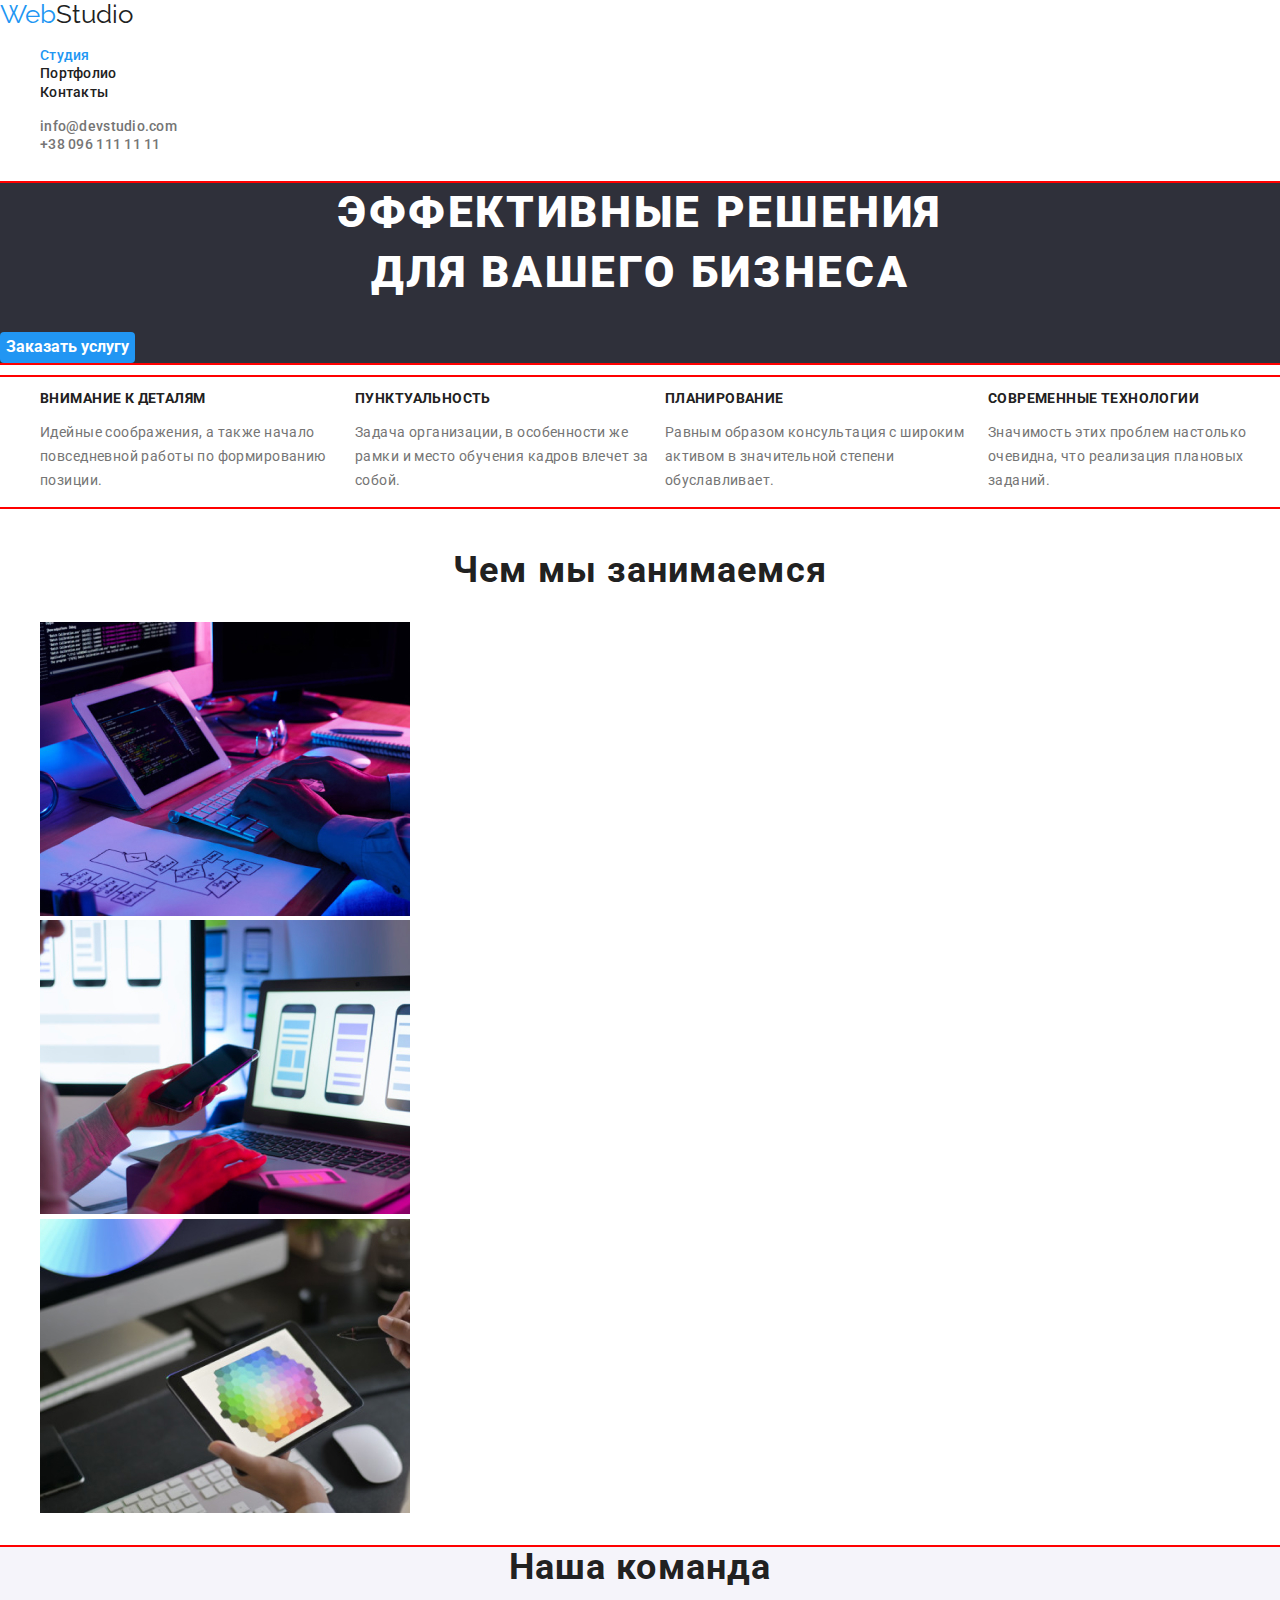
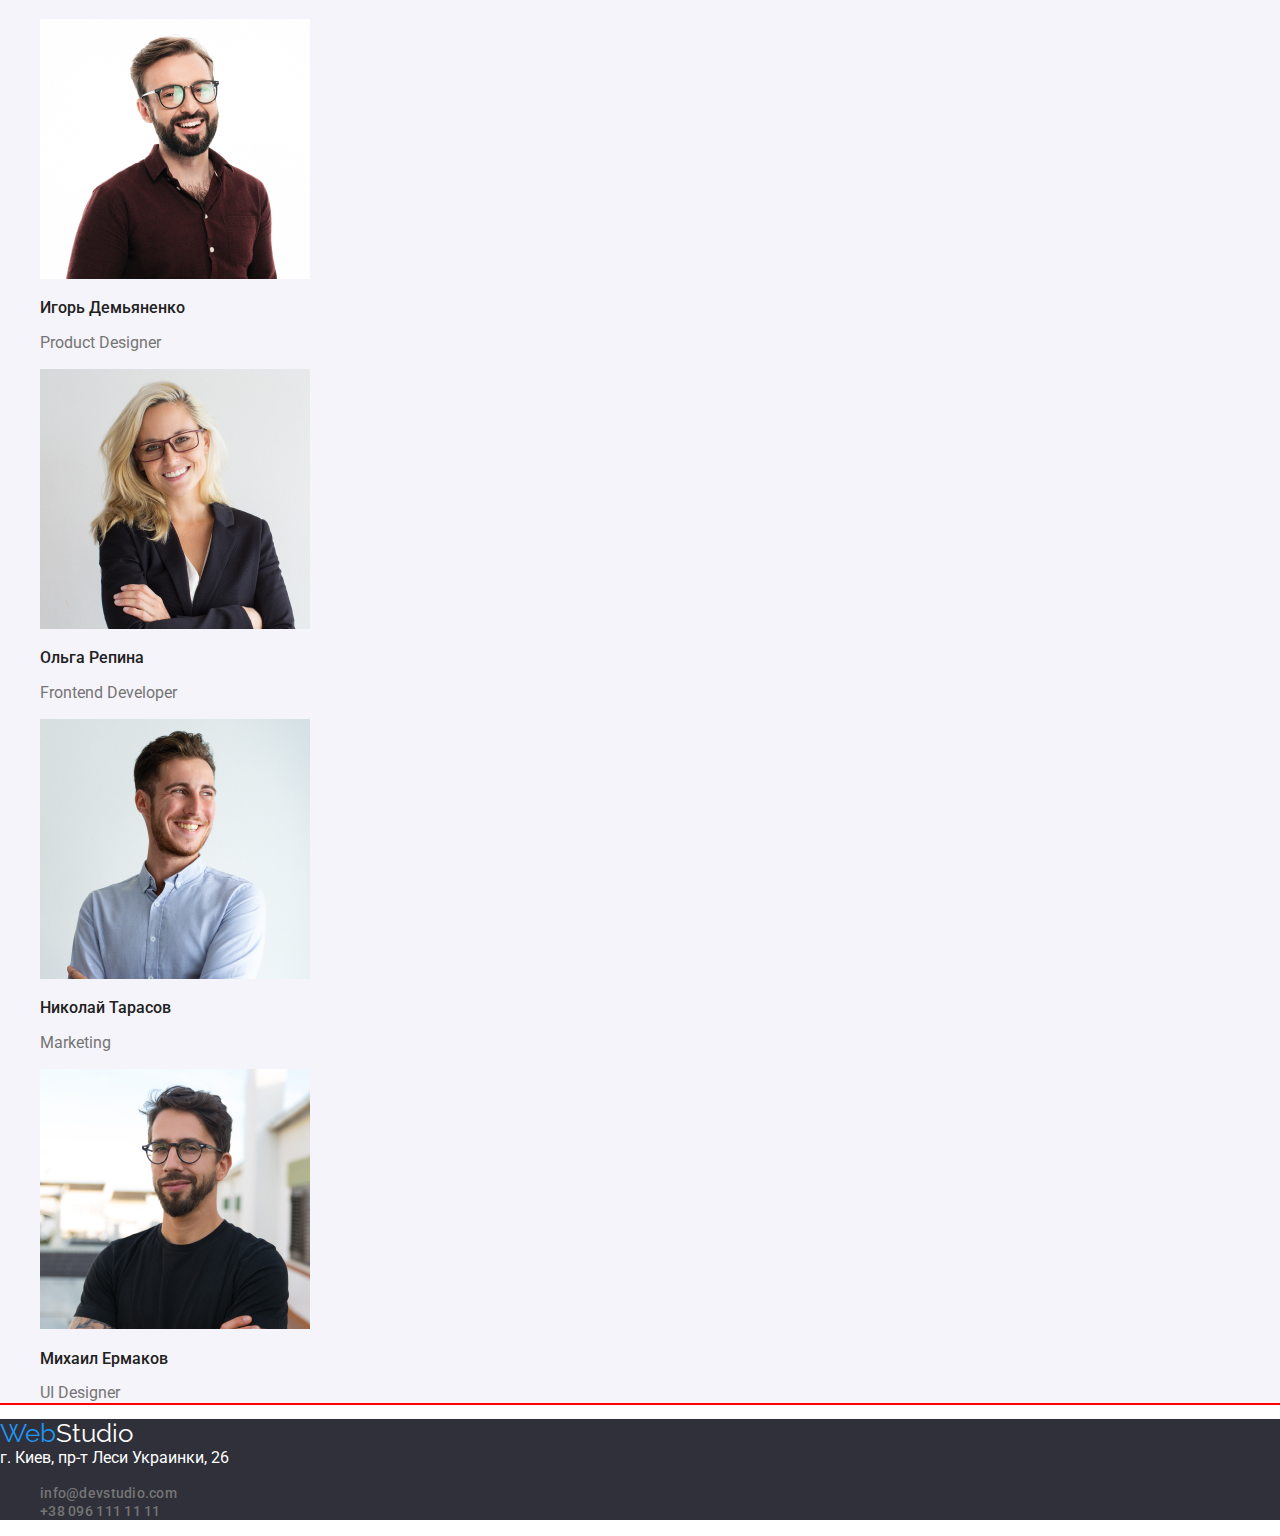
<file: index.html>
<!DOCTYPE html>
<html lang="en">
<head>
    <meta charset="UTF-8">
    <meta http-equiv="X-UA-Compatible" content="IE=edge">
    <meta name="viewport" content="width=device-width, initial-scale=1.0">
    <title>goit-markup-hw-01-Max</title>

    <link rel="stylesheet" href="https://cdnjs.cloudflare.com/ajax/libs/modern-normalize/1.1.0/modern-normalize.min.css">
    <link rel="stylesheet" href="./css/styles.css">

    <link rel="preconnect" href="https://fonts.googleapis.com">
    <link rel="preconnect" href="https://fonts.gstatic.com" crossorigin>
    <link href="https://fonts.googleapis.com/css2?family=Raleway:wght@700&family=Roboto:wght@400;500;700;900&display=swap"
        rel="stylesheet">
</head>

<body>
        <!--Шапка сайта-->
    <div class="container-page">
        <header class="basic">
            <nav>
                <a  href="/" class="logo">Web<span class="black">Studio</span></a>
                <ul class="basic-linc">
                    <li><a class="linc current" href="./index.html" >Студия</a></li>
                    <li><a class="linc" href="./portfolio.html" >Портфолио</a></li>
                    <li><a class="linc " href="/" >Контакты</a></li>
                </ul>
            </nav>
                <ul class="basic-linck">
                    <li><a class="linck" href="mailto:info@devstudio.com">info@devstudio.com</a></li>
                    <li><a class="linck" href="tel:+380961111111">+38 096 111 11 11</a></li>
                </ul>
        </header>
    </div>
    <!--Основа сайта-->
    <main>
        <!---Первая секция-->
        <div >
            <section class="section-color-black">
                <h1 class="section-title-h1">Эффективные решения <br> для вашего бизнеса</h1>
                <button class="button" type="button">Заказать услугу</button>
            </section>
        </div>
        <!--Вторая секция-->
            <section class="section">
                <ul class="information">
                    <li>
                    <h3 class="main-information" >Внимание к деталям</h3>
                    <p>Идейные соображения, а также начало повседневной работы по формированию позиции.</p>
                    </li>

                    <li>
                    <h3 class="main-information" >Пунктуальность</h3>
                    <p>Задача организации, в особенности же рамки и место обучения кадров влечет за собой.</p>
                    </li>

                    <li>
                    <h3 class="main-information" >Планирование</h3>
                    <p>Равным образом консультация с широким активом в значительной степени обуславливает.</p>
                    </li>
                    
                    <li>
                    <h3 class="main-information" >Современные технологии</h3>
                    <p>Значимость этих проблем настолько очевидна, что реализация плановых заданий.</p>
                    </li>
                </ul>
        <!--Картинки-->
                <h2 class="section-title-h2">Чем мы занимаемся</h2>
                <ul class="section-picture">
                    <li><img src="./images/box1.jpg" alt="Клавиатура" width="370"></li>

                    <li><img src="./images/img2.jpg" alt="Телефон" width="370"></li>

                    <li> <img src="./images/img3.jpg" alt="Планшет" width="370"></li>
                </ul>
            </section>
        <!-- Команда-->
            <section class="section-team">
                <h2 class="section-title-h2">Наша команда</h2>
                <ul class="section-people">
                    <li>
                    <img src="./images/img1.jpg" alt="Product Designer" width="270">
                    <h3 class="section-team-h3">Игорь Демьяненко</h3>
                    <p class="section-team-p">Product Designer</p></li
                    >
                    <li>
                    <img src="./images/img(2).jpg" alt="Frontend Developer" width="270">
                    <h3 class="section-team-h3">Ольга Репина</h3>
                    <p class="section-team-p">Frontend Developer</p></li>

                    <li>
                    <img src="./images/img(3).jpg" alt="Marketing" width="270">
                    <h3 class="section-team-h3">Николай Тарасов</h3>
                    <p class="section-team-p">Marketing</p></li>

                    <li>
                    <img src="./images/img4.jpg" alt="UI Designer" width="270">
                    <h3 class="section-team-h3">Михаил Ермаков</h3>
                    <p class="section-team-p">UI Designer</p></li>
                </ul>
            </section>
    </main>
    <!--Футер-->
    <footer class="footer-grey" >
        <a href="/" class="logo">Web<span class="white">Studio</span></a>

        <address class="address">г. Киев, пр-т Леси Украинки, 26</address>

        <ul class="basic-linck">
            <li><a class="linck" href="mailto:info@devstudio.com">info@devstudio.com</a></li>
            <li><a class="linck" href="tel:+380961111111">+38 096 111 11 11</a></li>
        </ul>
    </footer> 
    
</body>
</html>
</file>
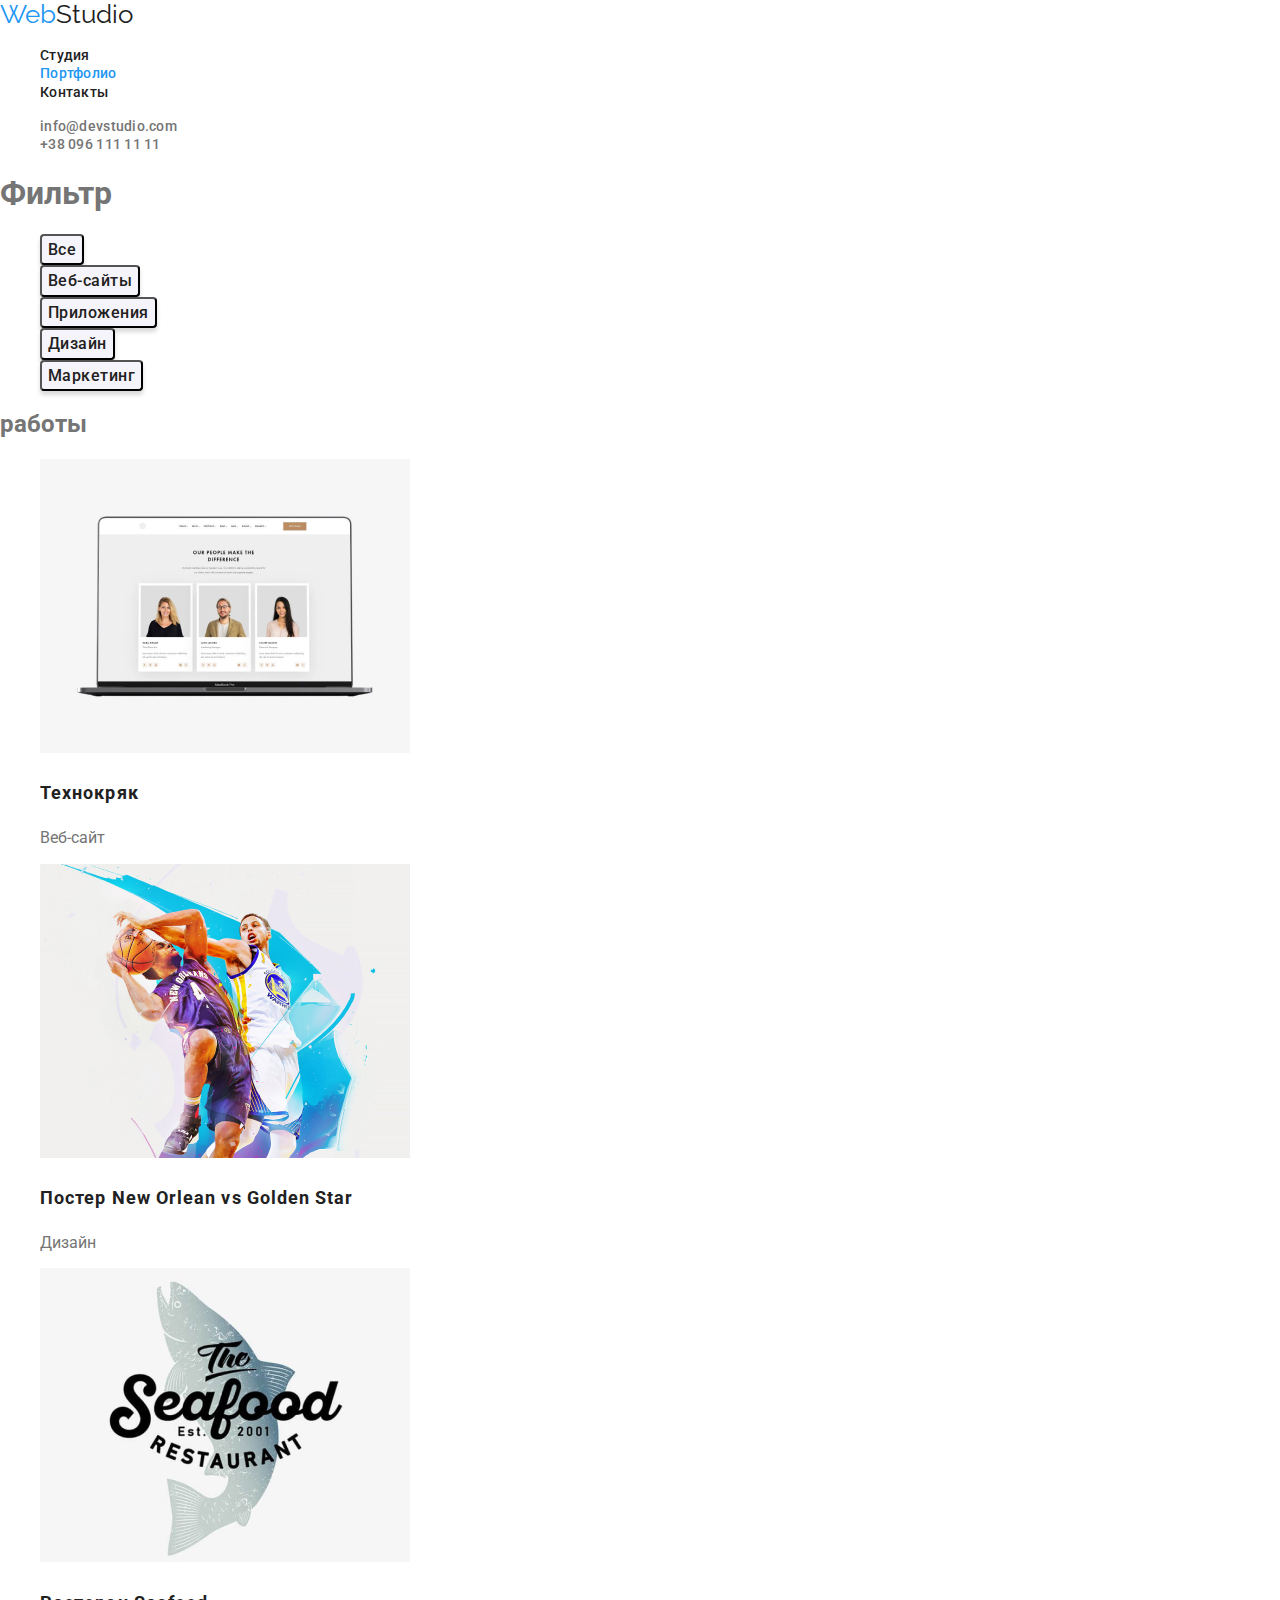
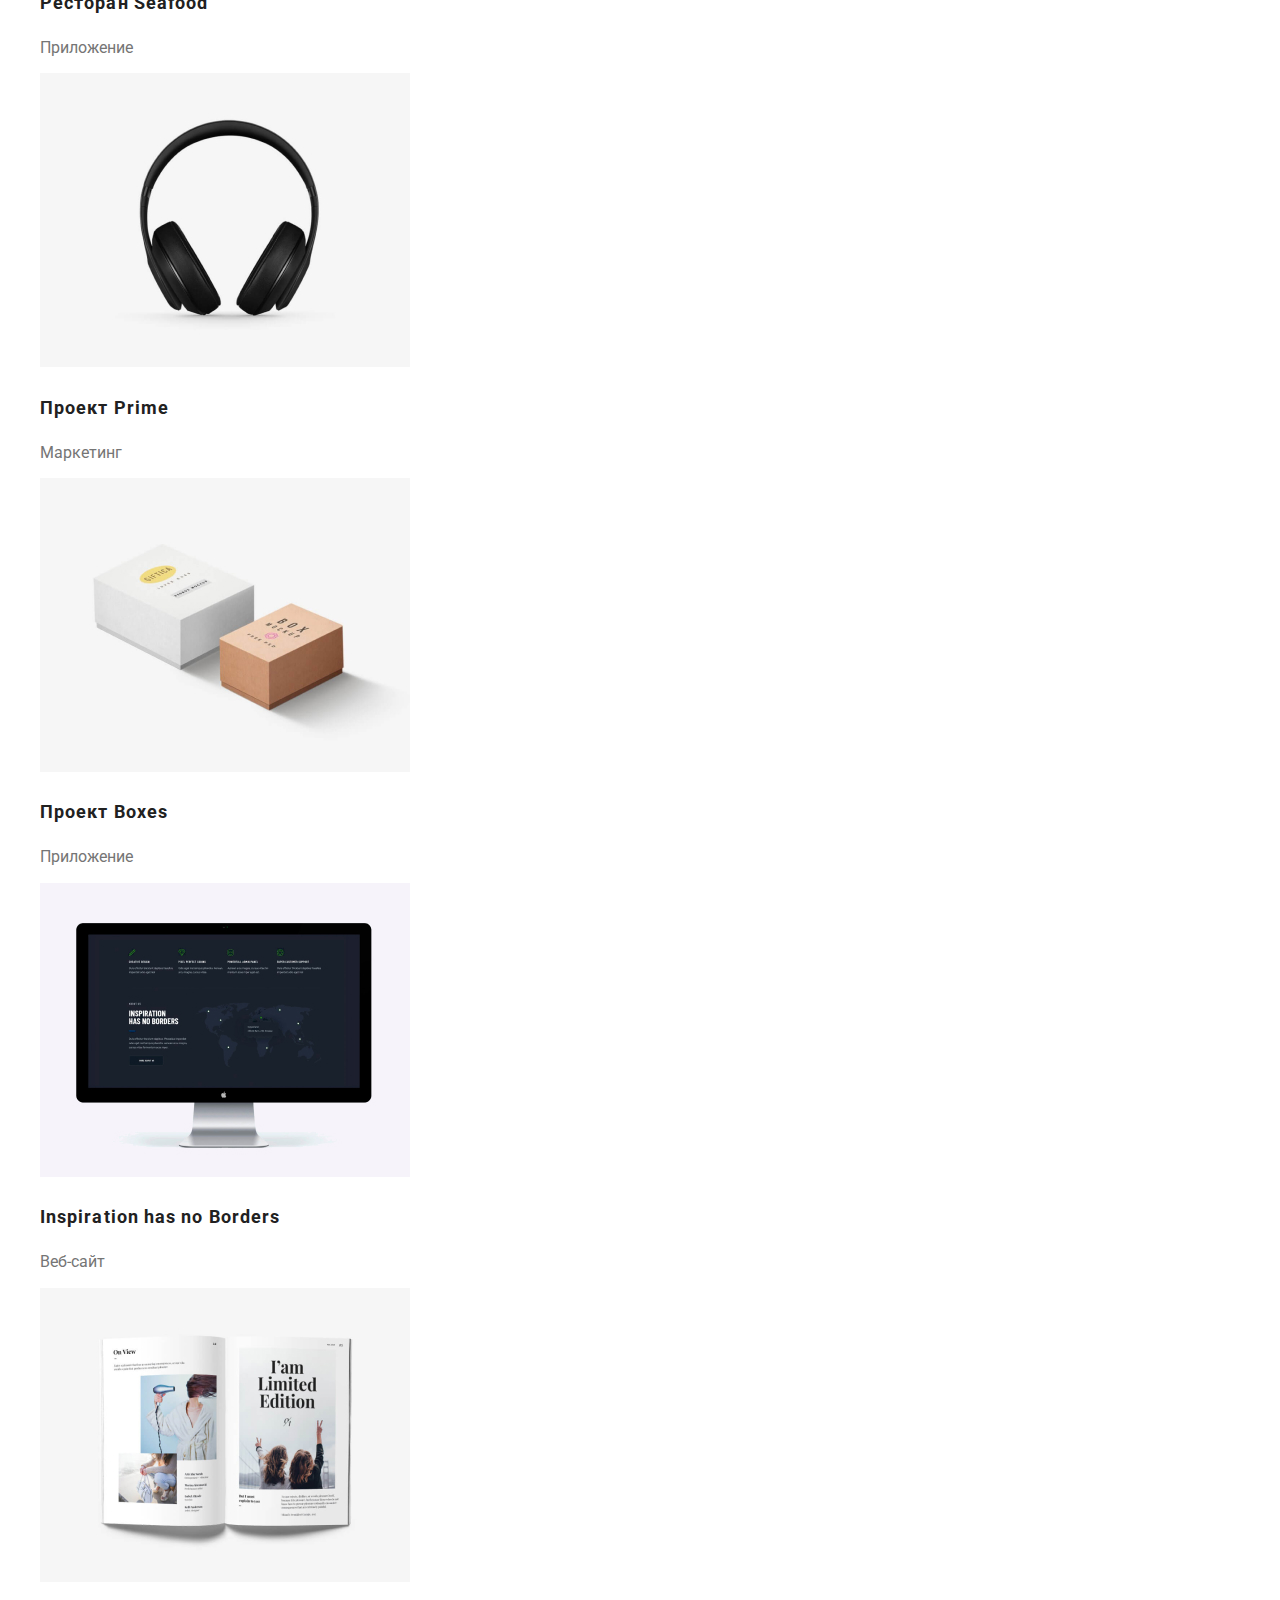
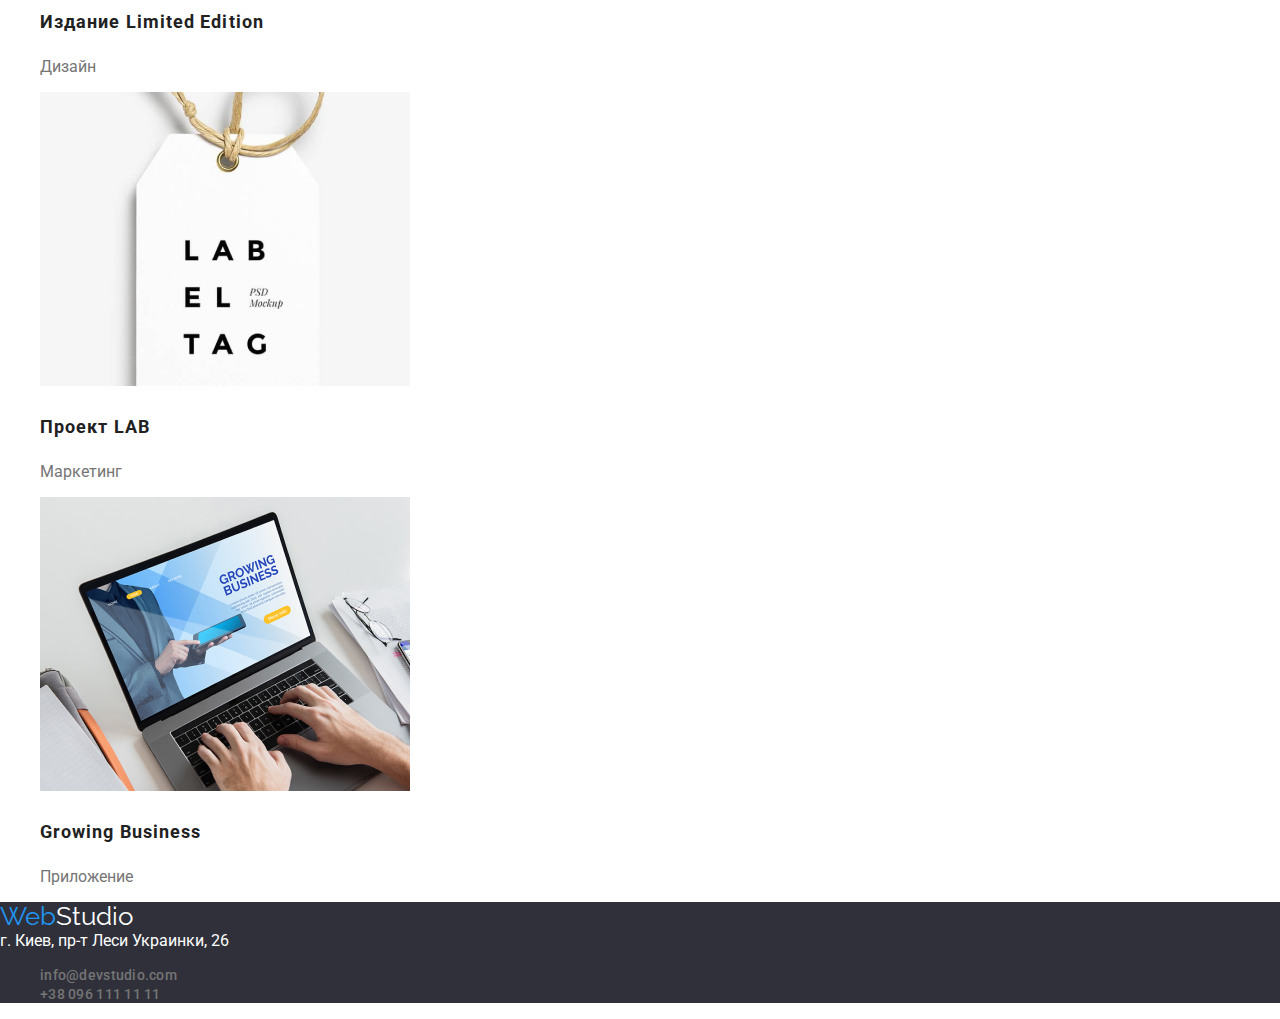
<file: portfolio.html>
<!DOCTYPE html>
<html lang="en">

<head>
    <meta charset="UTF-8">
    <meta http-equiv="X-UA-Compatible" content="IE=edge">
    <meta name="viewport" content="width=device-width, initial-scale=1.0">
    <title>goit-markup-hw-01-Max</title>
    <link rel="stylesheet" href="https://cdnjs.cloudflare.com/ajax/libs/modern-normalize/1.1.0/modern-normalize.min.css">
    <link rel="stylesheet" href="./css/styles.css">
    
    <link rel="preconnect" href="https://fonts.googleapis.com">
    <link rel="preconnect" href="https://fonts.gstatic.com" crossorigin>
    <link href="https://fonts.googleapis.com/css2?family=Raleway:wght@700&family=Roboto:wght@400;500;700;900&display=swap"
        rel="stylesheet">
</head>
<body>
    <!--Шапка сайта-->
    <header class="basic">
        <nav>
            <a href="/" class="logo">Web<span class="black">Studio</span></a>
            <ul class="basic-linc">
                <li><a class="linc" href="./index.html">Студия</a></li>
                <li><a class="linc current" href="./portfolio.html">Портфолио</a></li>
                <li><a class="linc" href="/">Контакты</a></li>
            </ul>
        </nav>
        <ul class="basic-linck">
            <li><a class="linck" href="mailto:info@devstudio.com">info@devstudio.com</a></li>
            <li><a class="linck" href="tel:+380961111111">+38 096 111 11 11</a></li>
        </ul>
    </header>
    <!--Основа сайта-->
    <main>
        <section>
            <h1>Фильтр</h1>
            <div>
                <ul class="button-grey-block">
                    <li><button class="button-grey" type="button">Все</button></li>
                    <li><button class="button-grey" type="button">Веб-сайты</button></li>
                    <li><button class="button-grey" type="button">Приложения</button></li>
                    <li><button class="button-grey" type="button">Дизайн</button></li>
                    <li><button class="button-grey" type="button">Маркетинг</button></li>
                </ul>
            </div>
            <!-- Описание портфолио -->
            <h2>работы</h2>
            <ul class="project">
                <li><img src="./images/portfol1.jpg" alt="" width="370">
                    <h3 class="project-title">Технокряк</h3>
                    <p>Веб-сайт</p>
                </li>

                <li><img src="./images/portfol2.jpg" alt="" width="370">
                    <h3 class="project-title">Постер New Orlean vs Golden Star</h3>
                    <p>Дизайн</p>
                </li>

                <li><img src="./images/portfol3.jpg" alt="" width="370">
                    <h3 class="project-title">Ресторан Seafood</h3>
                    <p>Приложение</p>
                </li>

                <li><img src="./images/portfol4.jpg" alt="" width="370">
                    <h3 class="project-title">Проект Prime</h3>
                    <p>Маркетинг</p>
                </li>

                <li><img src="./images/portfol5.jpg" alt="" width="370">
                    <h3 class="project-title">Проект Boxes</h3>
                    <p>Приложение</p>
                </li>

                <li><img src="./images/portfol6.jpg" alt="" width="370">
                    <h3 class="project-title">Inspiration has no Borders</h3>
                    <p>Веб-сайт</p>
                </li>

                <li><img src="./images/portfol7.jpg" alt="" width="370">
                    <h3 class="project-title">Издание Limited Edition</h3>
                    <p>Дизайн</p>
                </li>

                <li><img src="./images/portfol8.jpg" alt="" width="370">
                    <h3 class="project-title">Проект LAB</h3>
                    <p>Маркетинг</p>
                </li>

                <li><img src="./images/portfol9.jpg" alt="" width="370">
                    <h3 class="project-title">Growing Business</h3>
                    <p>Приложение</a></p>
                </li>
            </ul>
        </section>
    </main>
    <!--Футер-->
    <footer class="footer-grey">
        <a href="/" class="logo">Web<span class="white">Studio</span></a>

        <address class="address">г. Киев, пр-т Леси Украинки, 26</address>

        <ul class="basic-linck">
            <li><a class="linck" href="mailto:info@devstudio.com">info@devstudio.com</a></li>
            <li><a class="linck" href="tel:+380961111111">+38 096 111 11 11</a></li>
        </ul>

    </footer>


</body>

</html>
</file>
<file: css/styles.css>
/* цвет h1 FFFFFF */
/* цвет чеpный h2 h3 212121 */
/* цвет р 757575 */
/* цвет синий 2196F3 */
:root {
    --white-color: #FFFFFF;
    --black-color: #212121;
    --blue-color: #2196F3;
    --basic-text-color: #757575;
    --section-order-service: #2F303A;
}

/* Боди CSS */
.container-page {}

body {
    background-color: var(--white-color);
    color: var(--basic-text-color);
    font-family: 'Roboto', sans-serif;
    font-style: normal;
    font-weight: 400;



}

a {
    text-decoration: none;
}

/* Лого спан цвет */
.black {
    color: var(--black-color);
}

.white {
    color: var(--white-color);
}

.basic {
    background-color: var(--white-color);

}

.logo {
    color: var(--blue-color);
    font-family: 'Raleway';
    font-size: 26px;


}

.logo .black:hover {
    color: var(--blue-color);

}

.logo .white:hover {
    color: var(--blue-color);
}

ul {
    list-style: none;
}

.basic-linc,
.basic-linck {}

.basic-linc .linc {
    color: var(--black-color);
    font-weight: 500;
    font-size: 14px;
    line-height: 1.14;
    letter-spacing: 0.02em;


}

.basic-linc .linc:hover,
.basic-linc.linc:focus {
    color: var(--blue-color);

}

.basic-linc .linc.current {
    color: var(--blue-color);
}


/* мило и адресс */

.basic-linck .linck {
    color: var(--basic-text-color);
    font-weight: 500;
    font-size: 14px;
    line-height: 1.14;
    letter-spacing: 0.02em;

}

.basic-linck .linck:hover,
.basic-linck.linck:focus {
    color: var(--blue-color);
}

/* Cекции h1 h2 */
.section-color-black {
    background: var(--section-order-service);
    outline: 2px solid red;



}

.section-title-h1 {
    color: var(--white-color);
    font-weight: 900;
    font-size: 44px;
    line-height: 1.36;
    text-align: center;
    letter-spacing: 0.06em;
    text-transform: uppercase;

}

.section-color-black {
    outline: 2px solid red;

}

.section-title-h2 {
    font-weight: 700;
    font-size: 36px;
    line-height: 1.16;
    text-align: center;
    letter-spacing: 0.03em;
    color: var(--black-color);
}

.button {
    background-color: var(--blue-color);
    color: var(--white-color);
    font-weight: 700;
    line-height: 1.8;
    font-size: 16px;
    border: #2196F3;
    border-radius: 4px;



}

.button:hover,
.button:focus {
    background-color: var(--blue-color);
    color: var(--white-color);
    cursor: pointer;
    opacity: .7;

    /* Кнопки портфолио */
}

.button-grey {
    font-family: inherit;
    background-color: #F5F4FA;
    color: var(--black-color);
    font-weight: 500;
    font-size: 16px;
    line-height: 1.6;
    letter-spacing: 0.03em;
    box-shadow: 0px 4px 4px rgba(0, 0, 0, 0.15);
    border-radius: 4px;
}

.button-grey-block {}

.button-grey:hover,
.button-grey:focus {
    background-color: var(--blue-color);
    color: var(--white-color);
    cursor: pointer;

}

/* Картинки */
.section-picture {}

/* Cекции h3 */


.main-information {
    font-weight: 700;
    font-size: 14px;
    line-height: 1.14;
    letter-spacing: 0.03em;
    text-transform: uppercase;
    color: var(--black-color);


}

.information {
    font-size: 14px;
    line-height: 1.7;
    letter-spacing: 0.03em;
    color: var(--basic-text-color);
    letter-spacing: 0.03em;
    display: inline-flex;
    text-align: start;
    outline: 2px solid red;
}

/* Команда */
.section-team {
    background: #F5F4FA;
    outline: 2px solid red;

}

.section-people {}

.section-team-h3 {
    font-weight: 500;
    font-size: 16px;
    line-height: 1.18;
    color: var(--black-color);


}

.section-team-p {
    font-size: 16px;
    line-height: 1.18;
    color: var(--basic-text-color);

}

/* Проект */
.project-title {
    font-weight: 700;
    font-size: 18px;
    line-height: 2;
    letter-spacing: 0.06em;
    color: var(--black-color);

}

.project a {
    font-size: 16px;
    line-height: 1.87;
    letter-spacing: 0.03em;
    color: var(--basic-text-color);
}





/* Футер */
.footer-grey {
    background-color: var(--section-order-service);


}

.address {
    color: var(--white-color);
    font-style: normal;

}
</file>
